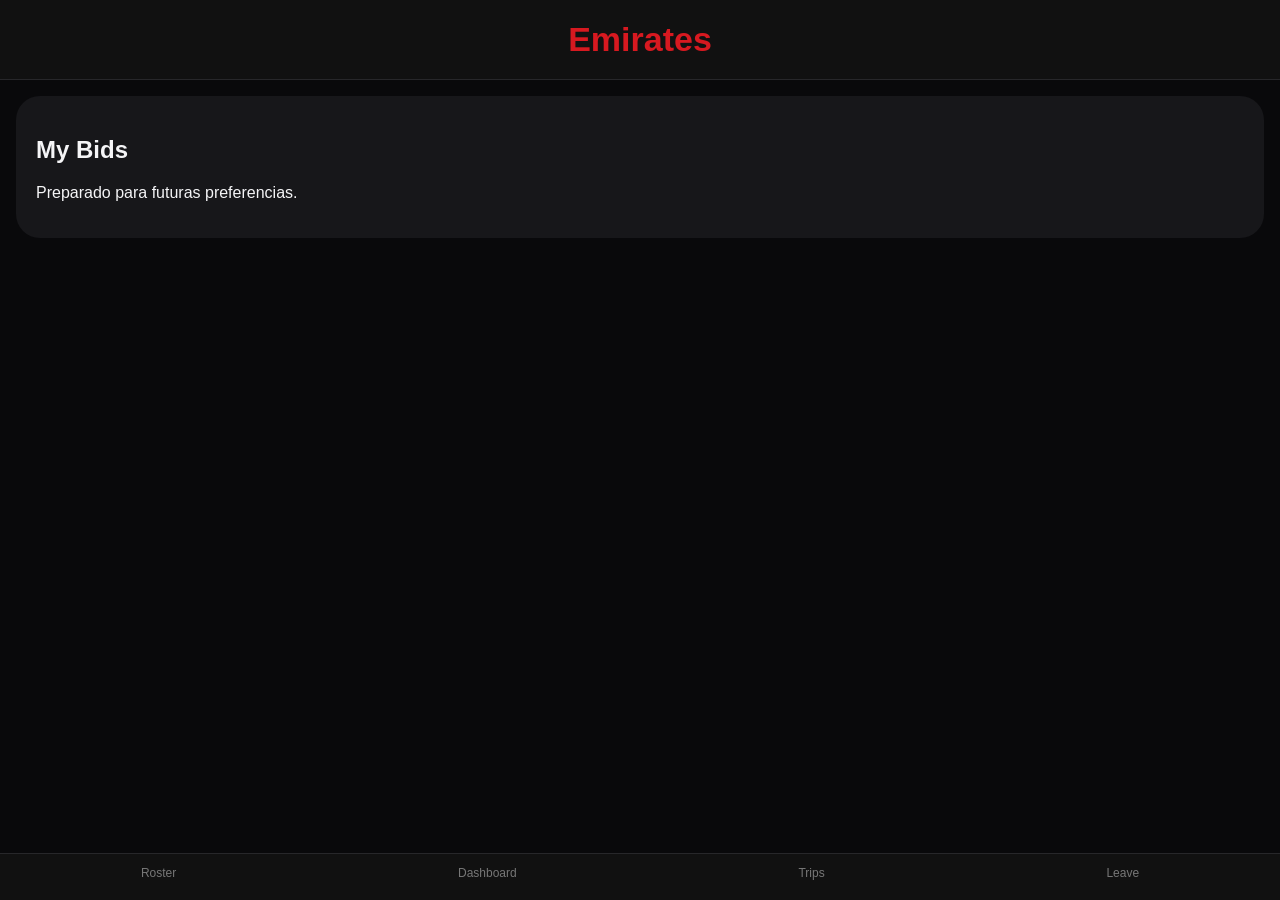
<file: bids.html>
<!doctype html><html lang='es'><head><meta charset='utf-8'><meta name='viewport' content='width=device-width,initial-scale=1'><link rel='stylesheet' href='../style.css'></head><body><div class='header'><div class='logo'>Emirates</div></div><main><div class='card'><h2>My Bids</h2><p>Preparado para futuras preferencias.</p></div></main><footer><a class='tab' href='../index.html'>Roster</a><a class='tab' href='dashboard.html'>Dashboard</a><a class='tab' href='trips.html'>Trips</a><a class='tab' href='leave.html'>Leave</a></footer></body></html>
</file>
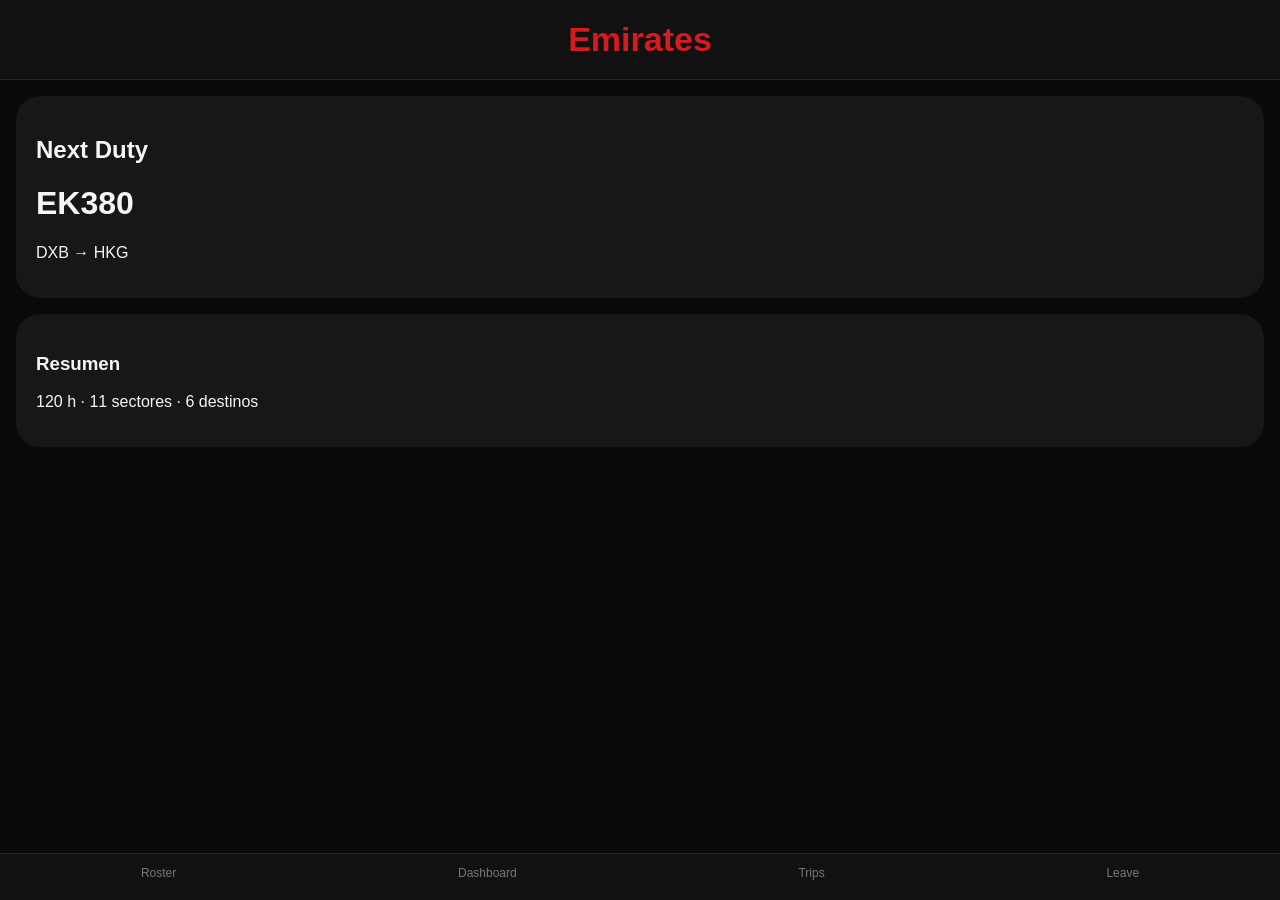
<file: dashboard.html>
<!doctype html><html lang='es'><head><meta charset='utf-8'><meta name='viewport' content='width=device-width,initial-scale=1'><link rel='stylesheet' href='../style.css'></head><body><div class='header'><div class='logo'>Emirates</div></div><main><div class='card'><h2>Next Duty</h2><h1>EK380</h1><p>DXB → HKG</p></div><div class='card'><h3>Resumen</h3><p>120 h · 11 sectores · 6 destinos</p></div></main><footer><a class='tab' href='../index.html'>Roster</a><a class='tab' href='dashboard.html'>Dashboard</a><a class='tab' href='trips.html'>Trips</a><a class='tab' href='leave.html'>Leave</a></footer></body></html>
</file>
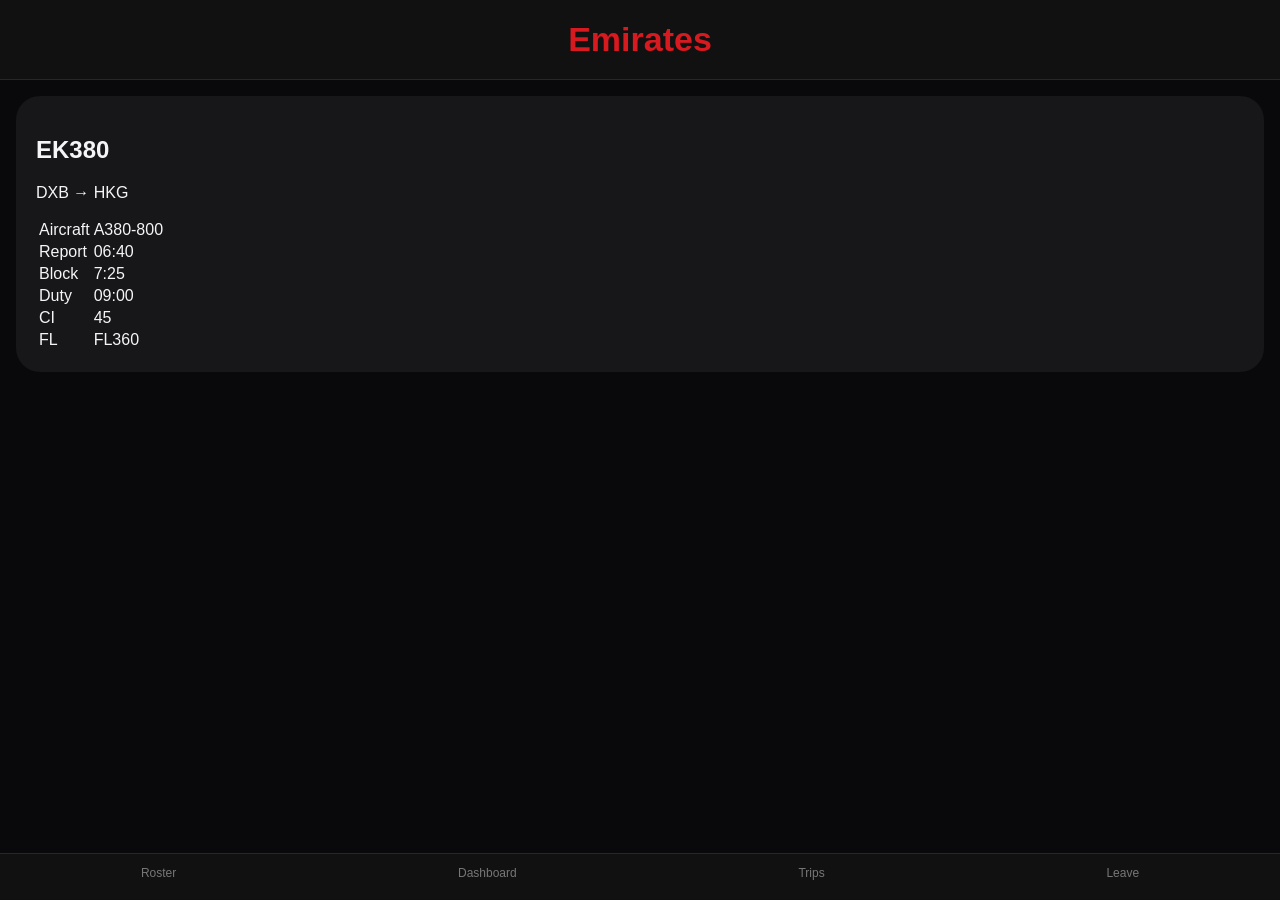
<file: flight.html>
<!doctype html><html lang='es'><head><meta charset='utf-8'><meta name='viewport' content='width=device-width,initial-scale=1'><link rel='stylesheet' href='../style.css'></head><body><div class='header'><div class='logo'>Emirates</div></div><main><div class='card'><h2>EK380</h2><p>DXB → HKG</p><table><tr><td>Aircraft</td><td>A380-800</td></tr><tr><td>Report</td><td>06:40</td></tr><tr><td>Block</td><td>7:25</td></tr><tr><td>Duty</td><td>09:00</td></tr><tr><td>CI</td><td>45</td></tr><tr><td>FL</td><td>FL360</td></tr></table></div></main><footer><a class='tab' href='../index.html'>Roster</a><a class='tab' href='dashboard.html'>Dashboard</a><a class='tab' href='trips.html'>Trips</a><a class='tab' href='leave.html'>Leave</a></footer></body></html>
</file>
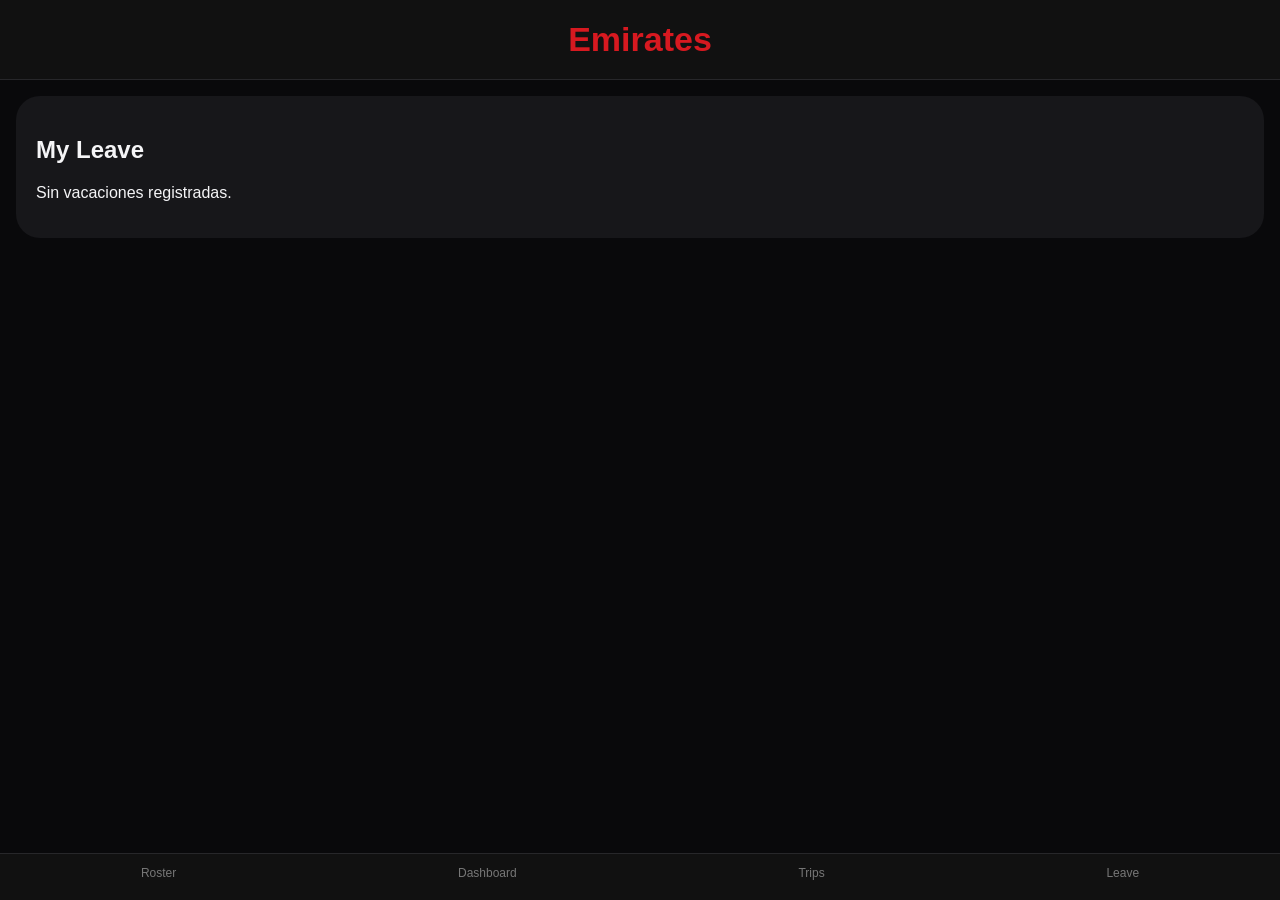
<file: leave.html>
<!doctype html><html lang='es'><head><meta charset='utf-8'><meta name='viewport' content='width=device-width,initial-scale=1'><link rel='stylesheet' href='../style.css'></head><body><div class='header'><div class='logo'>Emirates</div></div><main><div class='card'><h2>My Leave</h2><p>Sin vacaciones registradas.</p></div></main><footer><a class='tab' href='../index.html'>Roster</a><a class='tab' href='dashboard.html'>Dashboard</a><a class='tab' href='trips.html'>Trips</a><a class='tab' href='leave.html'>Leave</a></footer></body></html>
</file>
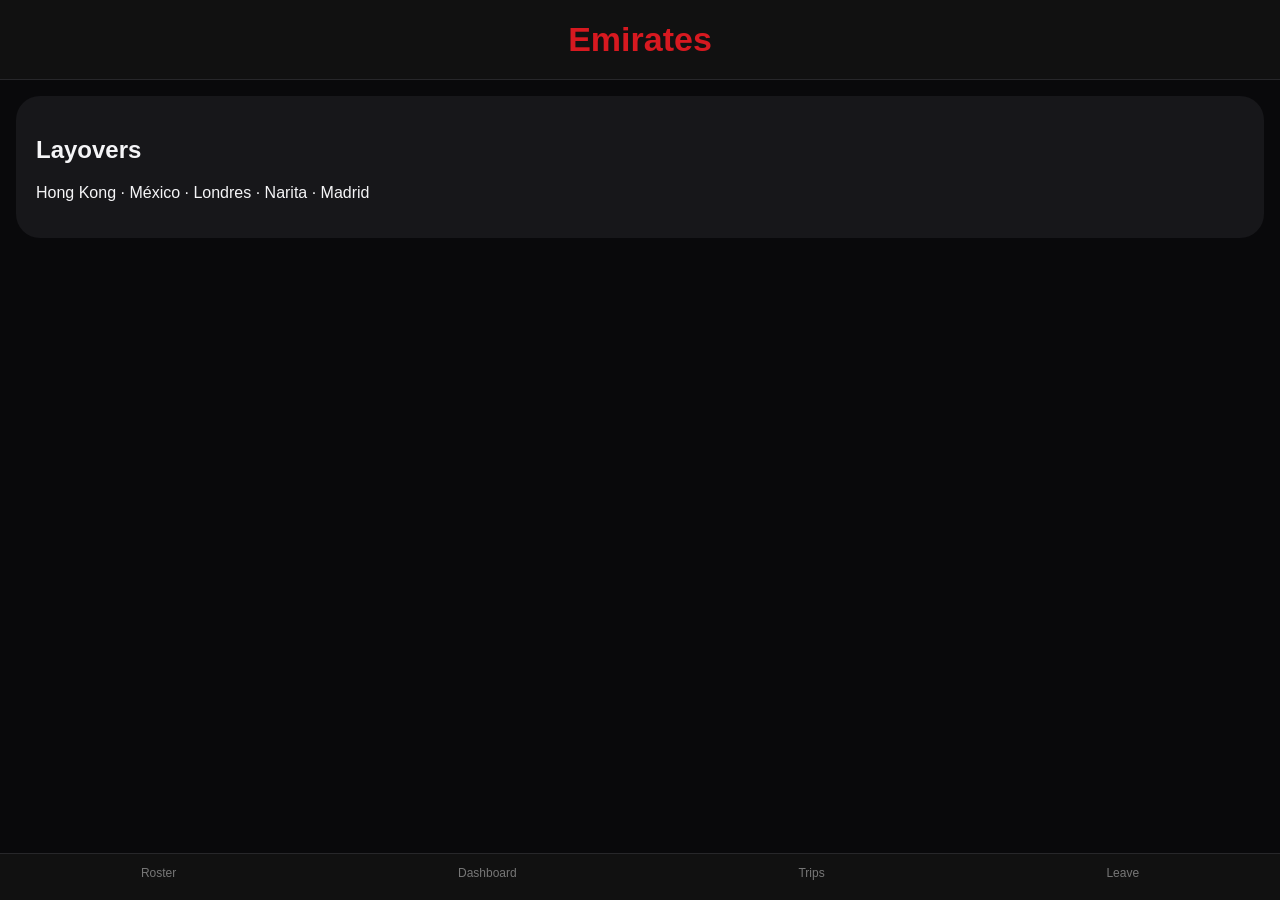
<file: trips.html>
<!doctype html><html lang='es'><head><meta charset='utf-8'><meta name='viewport' content='width=device-width,initial-scale=1'><link rel='stylesheet' href='../style.css'></head><body><div class='header'><div class='logo'>Emirates</div></div><main><div class='card'><h2>Layovers</h2><p>Hong Kong · México · Londres · Narita · Madrid</p></div></main><footer><a class='tab' href='../index.html'>Roster</a><a class='tab' href='dashboard.html'>Dashboard</a><a class='tab' href='trips.html'>Trips</a><a class='tab' href='leave.html'>Leave</a></footer></body></html>
</file>
<file: style.css>
:root{--bg:#09090b;--panel:#17171a;--line:#27272a;--red:#D71920;--green:#2ECC71;--txt:#F5F5F7;--muted:#9CA3AF}
*{box-sizing:border-box}body{margin:0;background:var(--bg);color:var(--txt);font-family:-apple-system,BlinkMacSystemFont,'SF Pro Display',sans-serif}
.header{background:#111;padding:20px 18px;border-bottom:1px solid var(--line)}
.logo{text-align:center;color:var(--red);font-size:34px;font-weight:700}
.top{display:flex;justify-content:space-around;margin-top:14px;font-size:13px}.top a{color:#777;text-decoration:none;padding-bottom:8px}.top .on{color:#fff;border-bottom:2px solid var(--red)}
.month{text-align:center;font-size:28px;font-weight:700;padding:18px 0}
.next{margin:0 16px 18px;background:linear-gradient(135deg,#7A0000,#D71920);border-radius:28px;padding:18px}
.next h1{margin:4px 0 0;font-size:34px}.next p{margin:6px 0 0}
.calendar{display:grid;grid-template-columns:repeat(7,1fr);gap:8px;padding:0 16px 18px}.calendar div{text-align:center;padding:8px 0;border-radius:50%}.calendar .on{background:var(--red)}
.flight{margin:0 14px 12px;background:var(--panel);border-radius:24px;padding:16px;display:flex;gap:12px;align-items:flex-start;border:1px solid rgba(255,255,255,.03)}
.bar{width:6px;background:var(--green);border-radius:8px;height:76px}.off{background:#666}.date{font-size:12px;color:var(--muted)}.code{font-size:22px;font-weight:700}.route{font-size:26px;font-weight:700;line-height:1.1}.meta{display:flex;justify-content:space-between;color:#CFCFCF;font-size:13px;margin-top:8px}
footer{position:fixed;left:0;right:0;bottom:0;background:#111;border-top:1px solid var(--line);display:flex;justify-content:space-around;padding:12px 0 20px}.tab{color:#777;text-decoration:none;font-size:12px}.tab.on{color:var(--red)}
main{padding-bottom:92px}.card{margin:16px;background:var(--panel);border-radius:24px;padding:20px}
</file>
